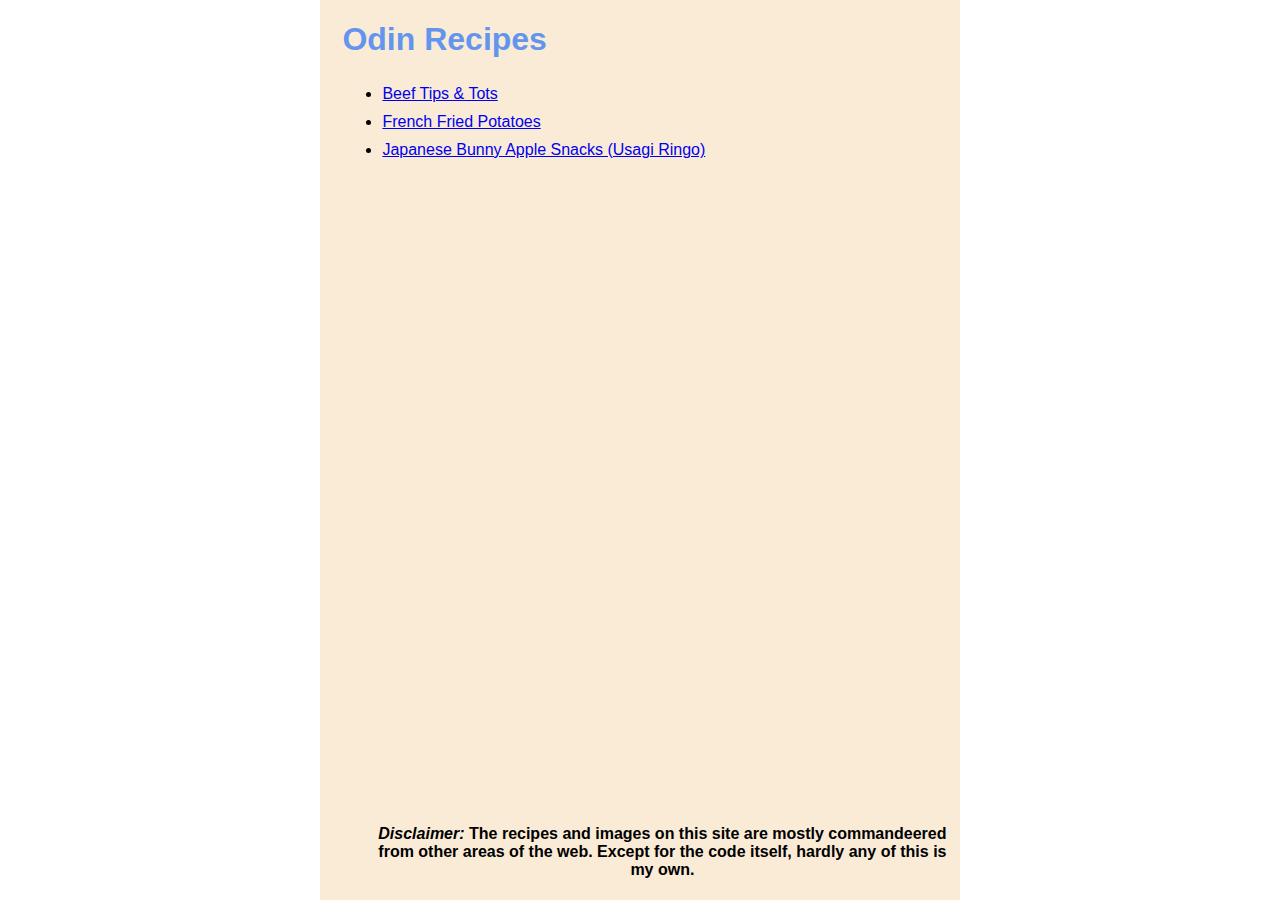
<file: index.html>
<!DOCTYPE html>

<html lang="en">
    <head>
        <meta charset="utf-8">
        <title>Odin Recipes Homepage</title>
        <link rel="stylesheet" href="./css/styles.css">
    </head>

    <body>
        <div class="main">
            <div class="inner">
                <h1>Odin Recipes</h1>
                <ul>
                    <li><a href="recipes/beefTipsAndTots.html"> Beef Tips & Tots</a></li>
                    <li><a href="recipes/frenchFriedPotatoes.html"> French Fried Potatoes</a></li>
                    <li><a href="recipes/usagiRingo.html"> Japanese Bunny Apple Snacks (Usagi Ringo)</a></li>
                </ul>
                <!-- Comments can be created using Ctrl + / in Visual Studio -->
                <footer><h4><em> Disclaimer:</em> The recipes and images on this site are mostly commandeered from other areas of the web. Except for the code itself, hardly any of this is my own.</h4></footer>
            </div>
        </div>
    </body>
</html>
</file>
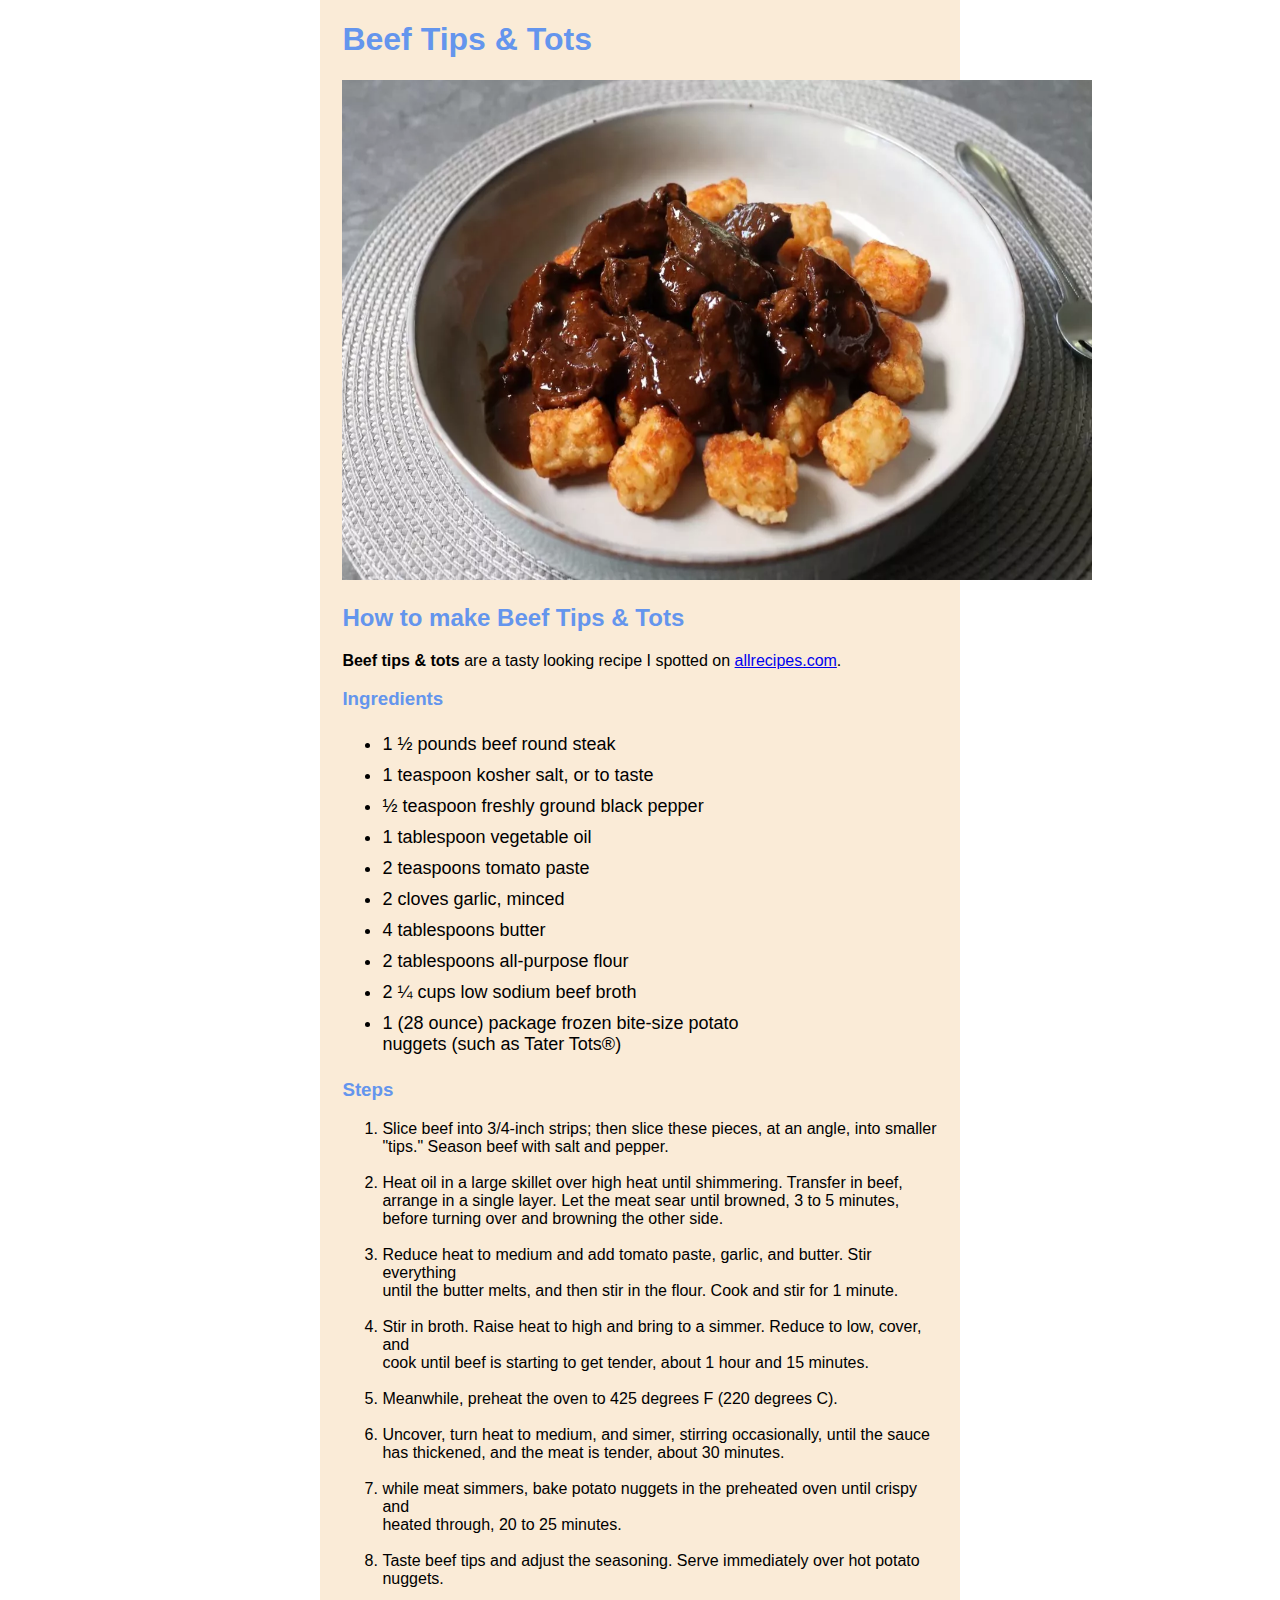
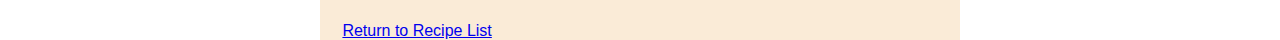
<file: recipes/beefTipsAndTots.html>
<!DOCTYPE html>

<html lang="en">
    <head>
        <meta charset="utf-8">
        <title>Beef Tips & Tots</title>
        <link rel="stylesheet" href="../css/styles.css">
    </head>

    <body>
        <div class="main">
            <div class="inner">
                <h1>Beef Tips & Tots</h1>
                <img src="../img/beef-tips-and-tots.webp" alt="A picture of tater tots topped with beef tips covered in a brown sauce" height="500" width="750">
                <!-- Image and all instructions acquired from https://www.allrecipes.com/recipe/284164/beef-tips-and-tots/ -->
                <h2>How to make Beef Tips & Tots</h2>
                <p>
                    <strong> Beef tips & tots </strong>are a tasty looking recipe I spotted on <a href="https://www.allrecipes.com/recipe/284164/beef-tips-and-tots/"> allrecipes.com</a>. 
                </p>
                <h3>Ingredients</h3>
                <ul class="lists">
                    <li>1 &frac12; pounds beef round steak</li>
                    <li>1 teaspoon kosher salt, or to taste</li>
                    <li>&frac12; teaspoon freshly ground black pepper</li>
                    <li>1 tablespoon vegetable oil</li>
                    <li>2 teaspoons tomato paste</li>
                    <li>2 cloves garlic, minced</li>
                    <li>4 tablespoons butter</li>
                    <li>2 tablespoons all-purpose flour</li>
                    <li>2 &frac14; cups low sodium beef broth</li>
                    <li>1 (28 ounce) package frozen bite-size potato<br> nuggets (such as Tater Tots&#174;) </li>
                </ul>
                <h3>Steps</h3>
                <ol>
                    <li>Slice beef into 3/4-inch strips; then slice these pieces, at an angle, into smaller <br>"tips." Season beef with salt and pepper.</li><br>
                    <li>Heat oil in a large skillet over high heat until shimmering. Transfer in beef,<br> arrange in a single layer. Let the meat sear until browned,
                        3 to 5 minutes,<br> before turning over and browning the other side.
                    </li><br>
                    <li>Reduce heat to medium and add tomato paste, garlic, and butter. Stir everything<br> until the butter melts, and then stir in the flour. Cook
                        and stir for 1 minute.
                    </li><br>
                    <li>Stir in broth. Raise heat to high and bring to a simmer. Reduce to low, cover, and<br> cook until beef is starting to get tender, about 1 hour
                        and 15 minutes.
                    </li><br>
                    <li>Meanwhile, preheat the oven to 425 degrees F (220 degrees C).</li><br>
                    <li>Uncover, turn heat to medium, and simer, stirring occasionally, until the sauce <br>has thickened, and the meat is tender, about 30 minutes.</li><br>
                    <li>while meat simmers, bake potato nuggets in the preheated oven until crispy and<br> heated through, 20 to 25 minutes.</li><br>
                    <li>Taste beef tips and adjust the seasoning. Serve immediately over hot potato<br> nuggets.</li><br>
                </ol>

                <a href="../index.html"> Return to Recipe List</a>
                <!-- Comments can be created using Ctrl + / in Visual Studio -->
            </div>
        </div>
    </body>
</html>
</file>
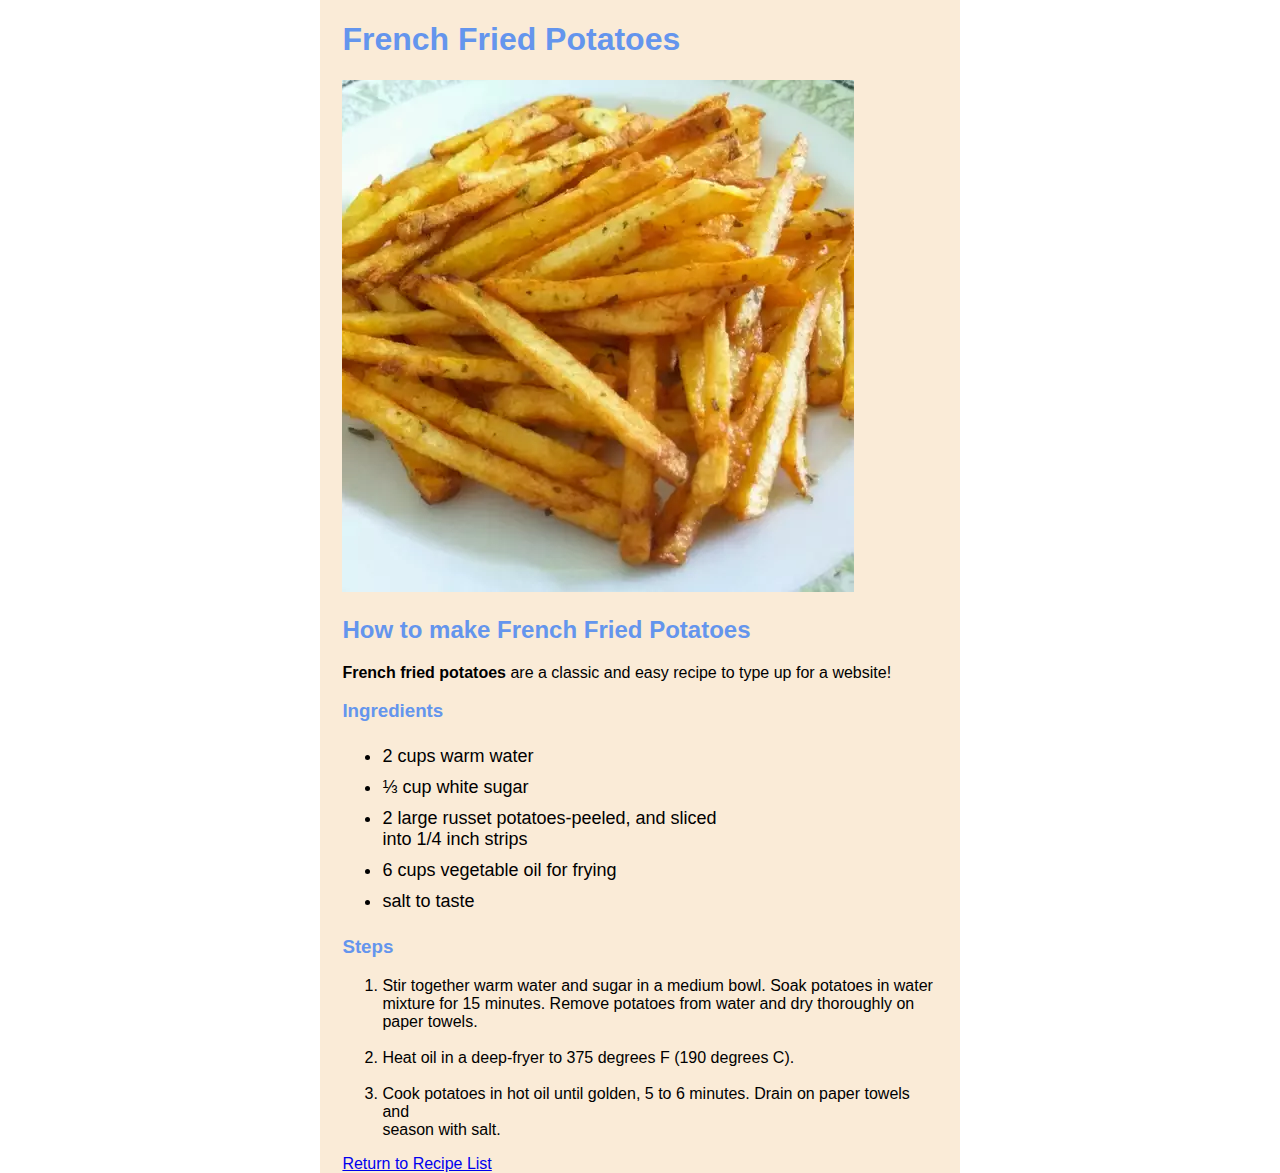
<file: recipes/frenchFriedPotatoes.html>
<!DOCTYPE html>

<html lang="en">
    <head>
        <meta charset="utf-8">
        <title>French Fried Potatoes</title>
        <link rel="stylesheet" href="../css/styles.css">
    </head>

    <body>
        <div class="main">
            <div class="inner">
                <h1>French Fried Potatoes</h1>
                <img src="../img/french-fried-potatoes.webp" alt="A picture of french fries on a plate." height="512" width="512">
                <!-- Image and all instructions acquired from https://www.allrecipes.com/recipe/35963/french-fried-potatoes/ -->
                <h2>How to make French Fried Potatoes</h2>
                <p>
                    <strong> French fried potatoes </strong>are a classic and easy recipe to type up for a website!
                </p>        
                <h3>Ingredients</h3>
                <ul class="lists">
                    <li>2 cups warm water</li>
                    <li>&frac13; cup white sugar</li>
                    <li>2 large russet potatoes-peeled, and sliced<br> into 1/4 inch strips</li>
                    <li>6 cups vegetable oil for frying</li>
                    <li>salt to taste</li>
                </ul>
                <h3>Steps</h3>
                <ol>
                    <li>Stir together warm water and sugar in a medium bowl. Soak potatoes in water<br> mixture for 15 minutes. Remove potatoes
                    from water and dry thoroughly on <br>paper towels.</li><br>
                    <li>Heat oil in a deep-fryer to 375 degrees F (190 degrees C).</li><br>
                    <li>Cook potatoes in hot oil until golden, 5 to 6 minutes. Drain on paper towels and <br>season with salt.</li>           
                </ol>
                <a href="../index.html"> Return to Recipe List</a>
                <!-- Comments can be created using Ctrl + / in Visual Studio -->
            </div>
        </div>
    </body>
</html>
</file>
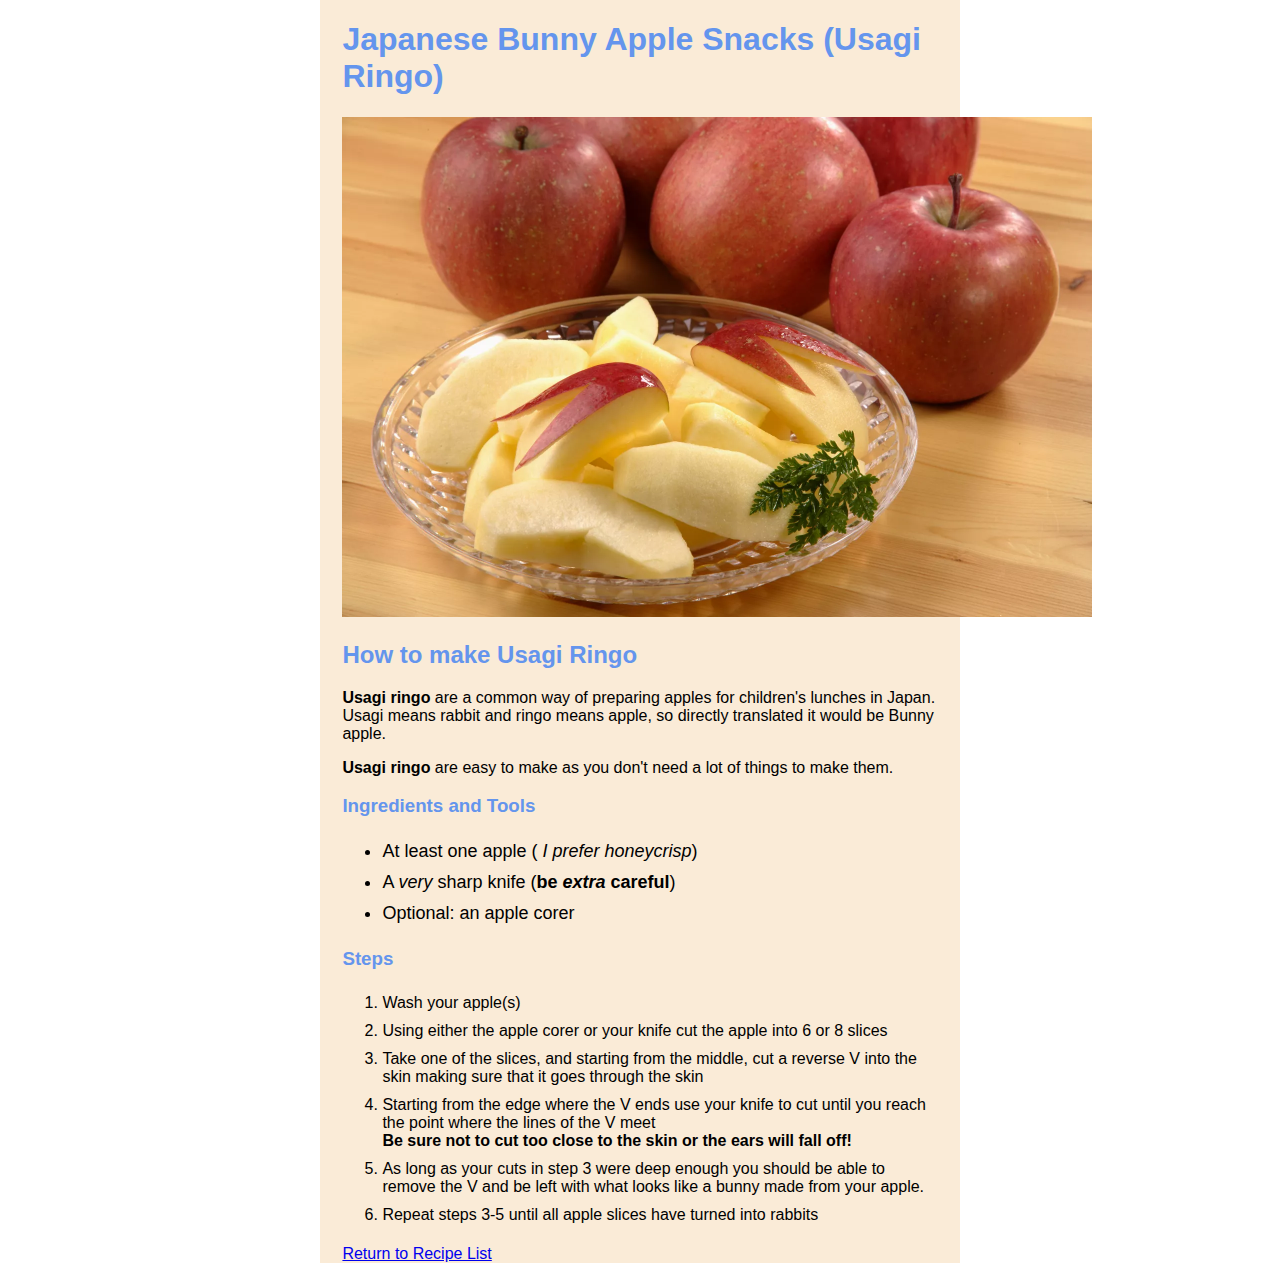
<file: recipes/usagiRingo.html>
<!DOCTYPE html>

<html lang="en">
    <head>
        <meta charset="utf-8">
        <title>Usagi Ringo</title>
        <link rel="stylesheet" href="../css/styles.css">
    </head>

    <body>
        <div class="main">
            <div class="inner">
                <h1>Japanese Bunny Apple Snacks (Usagi Ringo)</h1>
                <img src="../img/bunny-apple.webp" alt="A picture of whole apples and apples cut into bunny shapes" height="500" width="750">
                <!-- Image acquired from https://www.thespruceeats.com/how-to-make-apple-rabbits-2031070 -->
                <h2>How to make Usagi Ringo</h2>
                <p>
                    <strong> Usagi ringo </strong>are a common way of preparing apples for children's lunches in Japan. 
                    Usagi means rabbit and ringo means apple, so directly translated it would be Bunny apple.
                </p>
                <p>
                <strong> Usagi ringo </strong> are easy to make as you don't need a lot of things to make them.
                </p>
                <h3>Ingredients and Tools</h3>
                <ul class="lists">
                    <li>At least one apple (<em> I prefer honeycrisp</em>)</li>
                    <li>A <em>very</em> sharp knife (<strong>be <em> extra </em>careful</strong>)</li>
                    <li>Optional: an apple corer</li>
                </ul>
                <h3>Steps</h3>
                <ol id="different">
                    <li>Wash your apple(s)</li>
                    <li>Using either the apple corer or your knife cut the apple into 6 or 8 slices</li>
                    <li>Take one of the slices, and starting from the middle, cut a reverse V into the skin making sure that it goes through the skin</li>
                    <li>Starting from the edge where the V ends use your knife to cut until you reach the point where the lines of the V meet <br>
                        <strong>Be sure not to cut too close to the skin or the ears will fall off!</strong></li>
                    <li>As long as your cuts in step 3 were deep enough you should be able to remove the V and be left with what looks like a bunny made from your apple.</li>
                    <li>Repeat steps 3-5 until all apple slices have turned into rabbits</li>
                </ol>
                <a href="../index.html"> Return to Recipe List</a>
                <!-- Comments can be created using Ctrl + / in Visual Studio -->
            </div>
        </div>
    </body>
</html>
</file>
<file: css/styles.css>
* {
    font-family: Arial, Helvetica, sans-serif;
}

body{
    width: 50%;
    margin: 0px auto;
}

.inner{
    margin: 0px auto;
    width: 93%;
}

.main{
    background-color: antiquewhite;
    min-height: 100vh;
}

h1{
    margin-top: 0px;
    padding-top: 0.67em;
}

h1,
h2,
h3 {
    color: cornflowerblue;
}

.lists {
    font-size: 18px;
}

ul li {
    padding-top: 5px;
    padding-bottom: 5px;
}

#different li {
    padding-top: 5px;
    padding-bottom: 5px;
}

footer{
    position: absolute;
    bottom: 0;
    width: 45%;
    padding: 0% 2.5%;
    text-align: center;
}
</file>
